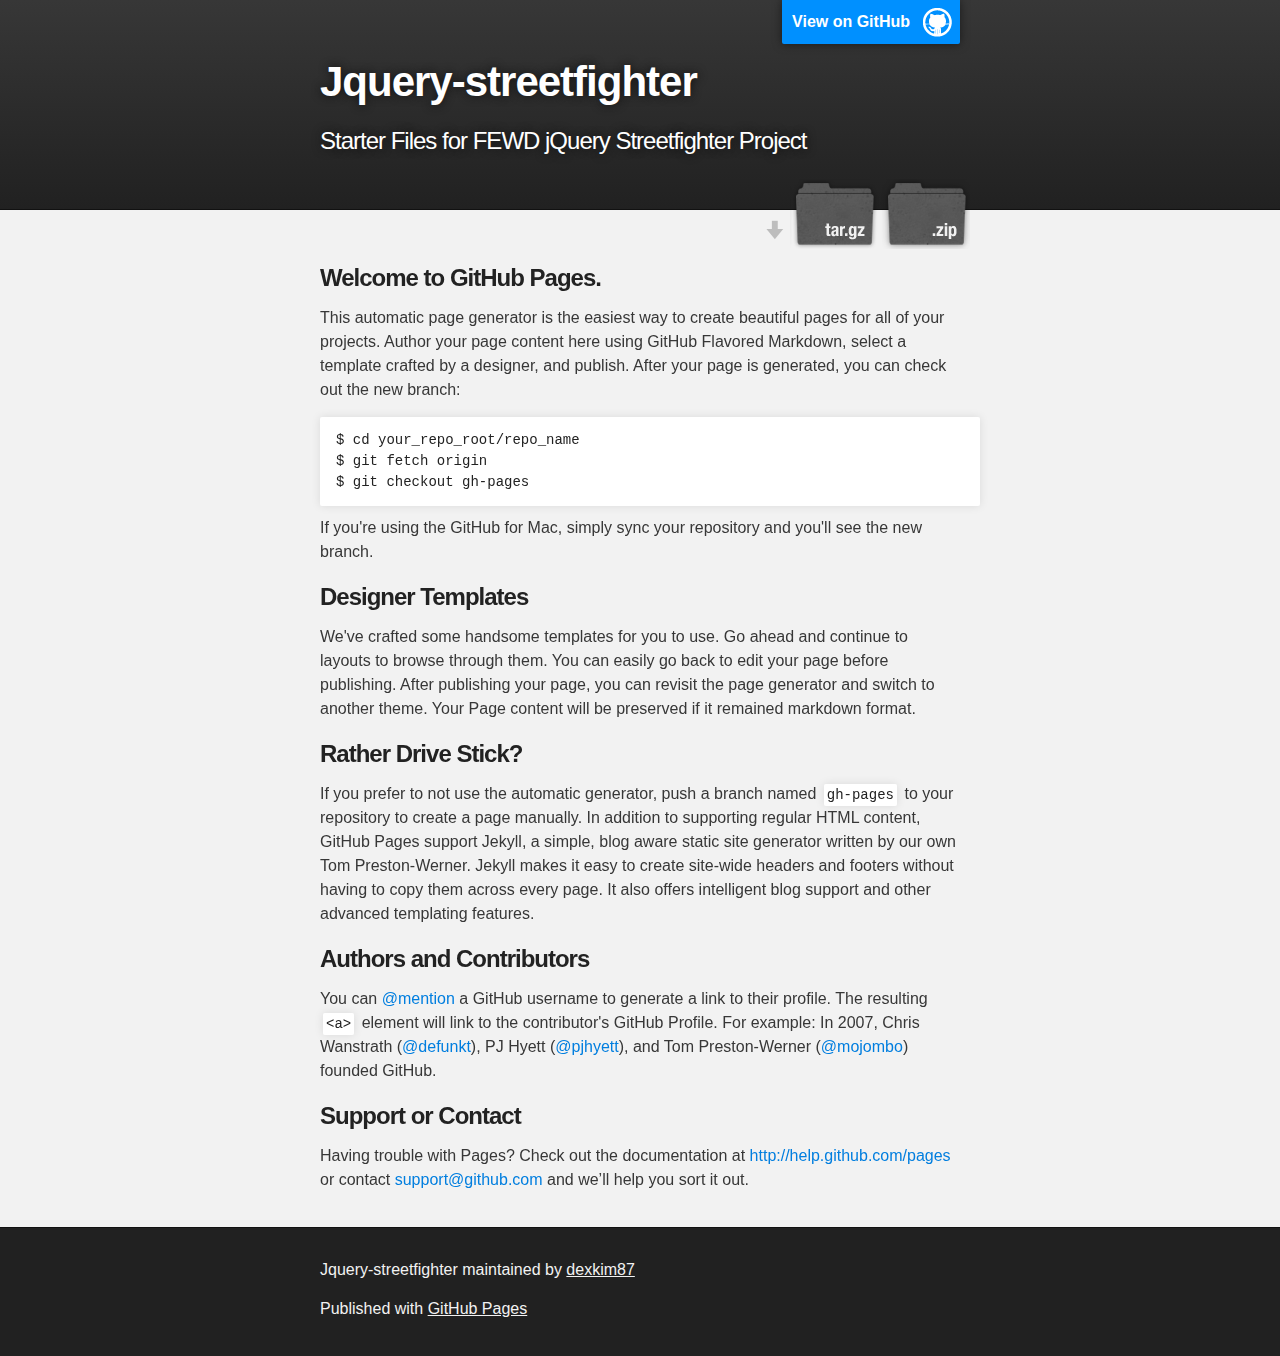
<file: index.html>
<!DOCTYPE html>
<html>

  <head>
    <meta charset='utf-8' />
    <meta http-equiv="X-UA-Compatible" content="chrome=1" />
    <meta name="description" content="Jquery-streetfighter : Starter Files for FEWD jQuery Streetfighter Project" />

    <link rel="stylesheet" type="text/css" media="screen" href="stylesheets/stylesheet.css">

    <title>Jquery-streetfighter</title>
  </head>

  <body>

    <!-- HEADER -->
    <div id="header_wrap" class="outer">
        <header class="inner">
          <a id="forkme_banner" href="https://github.com/dexkim87/jquery-streetfighter">View on GitHub</a>

          <h1 id="project_title">Jquery-streetfighter</h1>
          <h2 id="project_tagline">Starter Files for FEWD jQuery Streetfighter Project</h2>

            <section id="downloads">
              <a class="zip_download_link" href="https://github.com/dexkim87/jquery-streetfighter/zipball/master">Download this project as a .zip file</a>
              <a class="tar_download_link" href="https://github.com/dexkim87/jquery-streetfighter/tarball/master">Download this project as a tar.gz file</a>
            </section>
        </header>
    </div>

    <!-- MAIN CONTENT -->
    <div id="main_content_wrap" class="outer">
      <section id="main_content" class="inner">
        <h3>
<a name="welcome-to-github-pages" class="anchor" href="#welcome-to-github-pages"><span class="octicon octicon-link"></span></a>Welcome to GitHub Pages.</h3>

<p>This automatic page generator is the easiest way to create beautiful pages for all of your projects. Author your page content here using GitHub Flavored Markdown, select a template crafted by a designer, and publish. After your page is generated, you can check out the new branch:</p>

<pre><code>$ cd your_repo_root/repo_name
$ git fetch origin
$ git checkout gh-pages
</code></pre>

<p>If you're using the GitHub for Mac, simply sync your repository and you'll see the new branch.</p>

<h3>
<a name="designer-templates" class="anchor" href="#designer-templates"><span class="octicon octicon-link"></span></a>Designer Templates</h3>

<p>We've crafted some handsome templates for you to use. Go ahead and continue to layouts to browse through them. You can easily go back to edit your page before publishing. After publishing your page, you can revisit the page generator and switch to another theme. Your Page content will be preserved if it remained markdown format.</p>

<h3>
<a name="rather-drive-stick" class="anchor" href="#rather-drive-stick"><span class="octicon octicon-link"></span></a>Rather Drive Stick?</h3>

<p>If you prefer to not use the automatic generator, push a branch named <code>gh-pages</code> to your repository to create a page manually. In addition to supporting regular HTML content, GitHub Pages support Jekyll, a simple, blog aware static site generator written by our own Tom Preston-Werner. Jekyll makes it easy to create site-wide headers and footers without having to copy them across every page. It also offers intelligent blog support and other advanced templating features.</p>

<h3>
<a name="authors-and-contributors" class="anchor" href="#authors-and-contributors"><span class="octicon octicon-link"></span></a>Authors and Contributors</h3>

<p>You can <a href="https://github.com/blog/821" class="user-mention">@mention</a> a GitHub username to generate a link to their profile. The resulting <code>&lt;a&gt;</code> element will link to the contributor's GitHub Profile. For example: In 2007, Chris Wanstrath (<a href="https://github.com/defunkt" class="user-mention">@defunkt</a>), PJ Hyett (<a href="https://github.com/pjhyett" class="user-mention">@pjhyett</a>), and Tom Preston-Werner (<a href="https://github.com/mojombo" class="user-mention">@mojombo</a>) founded GitHub.</p>

<h3>
<a name="support-or-contact" class="anchor" href="#support-or-contact"><span class="octicon octicon-link"></span></a>Support or Contact</h3>

<p>Having trouble with Pages? Check out the documentation at <a href="http://help.github.com/pages">http://help.github.com/pages</a> or contact <a href="mailto:support@github.com">support@github.com</a> and we’ll help you sort it out.</p>
      </section>
    </div>

    <!-- FOOTER  -->
    <div id="footer_wrap" class="outer">
      <footer class="inner">
        <p class="copyright">Jquery-streetfighter maintained by <a href="https://github.com/dexkim87">dexkim87</a></p>
        <p>Published with <a href="http://pages.github.com">GitHub Pages</a></p>
      </footer>
    </div>

    

  </body>
</html>
</file>
<file: stylesheets/stylesheet.css>
/*******************************************************************************
Slate Theme for GitHub Pages
by Jason Costello, @jsncostello
*******************************************************************************/

@import url(pygment_trac.css);

/*******************************************************************************
MeyerWeb Reset
*******************************************************************************/

html, body, div, span, applet, object, iframe,
h1, h2, h3, h4, h5, h6, p, blockquote, pre,
a, abbr, acronym, address, big, cite, code,
del, dfn, em, img, ins, kbd, q, s, samp,
small, strike, strong, sub, sup, tt, var,
b, u, i, center,
dl, dt, dd, ol, ul, li,
fieldset, form, label, legend,
table, caption, tbody, tfoot, thead, tr, th, td,
article, aside, canvas, details, embed,
figure, figcaption, footer, header, hgroup,
menu, nav, output, ruby, section, summary,
time, mark, audio, video {
  margin: 0;
  padding: 0;
  border: 0;
  font: inherit;
  vertical-align: baseline;
}

/* HTML5 display-role reset for older browsers */
article, aside, details, figcaption, figure,
footer, header, hgroup, menu, nav, section {
  display: block;
}

ol, ul {
  list-style: none;
}

table {
  border-collapse: collapse;
  border-spacing: 0;
}

/*******************************************************************************
Theme Styles
*******************************************************************************/

body {
  box-sizing: border-box;
  color:#373737;
  background: #212121;
  font-size: 16px;
  font-family: 'Myriad Pro', Calibri, Helvetica, Arial, sans-serif;
  line-height: 1.5;
  -webkit-font-smoothing: antialiased;
}

h1, h2, h3, h4, h5, h6 {
  margin: 10px 0;
  font-weight: 700;
  color:#222222;
  font-family: 'Lucida Grande', 'Calibri', Helvetica, Arial, sans-serif;
  letter-spacing: -1px;
}

h1 {
  font-size: 36px;
  font-weight: 700;
}

h2 {
  padding-bottom: 10px;
  font-size: 32px;
  background: url('../images/bg_hr.png') repeat-x bottom;
}

h3 {
  font-size: 24px;
}

h4 {
  font-size: 21px;
}

h5 {
  font-size: 18px;
}

h6 {
  font-size: 16px;
}

p {
  margin: 10px 0 15px 0;
}

footer p {
  color: #f2f2f2;
}

a {
  text-decoration: none;
  color: #007edf;
  text-shadow: none;

  transition: color 0.5s ease;
  transition: text-shadow 0.5s ease;
  -webkit-transition: color 0.5s ease;
  -webkit-transition: text-shadow 0.5s ease;
  -moz-transition: color 0.5s ease;
  -moz-transition: text-shadow 0.5s ease;
  -o-transition: color 0.5s ease;
  -o-transition: text-shadow 0.5s ease;
  -ms-transition: color 0.5s ease;
  -ms-transition: text-shadow 0.5s ease;
}

a:hover, a:focus {text-decoration: underline;}

footer a {
  color: #F2F2F2;
  text-decoration: underline;
}

em {
  font-style: italic;
}

strong {
  font-weight: bold;
}

img {
  position: relative;
  margin: 0 auto;
  max-width: 739px;
  padding: 5px;
  margin: 10px 0 10px 0;
  border: 1px solid #ebebeb;

  box-shadow: 0 0 5px #ebebeb;
  -webkit-box-shadow: 0 0 5px #ebebeb;
  -moz-box-shadow: 0 0 5px #ebebeb;
  -o-box-shadow: 0 0 5px #ebebeb;
  -ms-box-shadow: 0 0 5px #ebebeb;
}

p img {
  display: inline;
  margin: 0;
  padding: 0;
  vertical-align: middle;
  text-align: center;
  border: none;
}

pre, code {
  width: 100%;
  color: #222;
  background-color: #fff;

  font-family: Monaco, "Bitstream Vera Sans Mono", "Lucida Console", Terminal, monospace;
  font-size: 14px;

  border-radius: 2px;
  -moz-border-radius: 2px;
  -webkit-border-radius: 2px;
}

pre {
  width: 100%;
  padding: 10px;
  box-shadow: 0 0 10px rgba(0,0,0,.1);
  overflow: auto;
}

code {
  padding: 3px;
  margin: 0 3px;
  box-shadow: 0 0 10px rgba(0,0,0,.1);
}

pre code {
  display: block;
  box-shadow: none;
}

blockquote {
  color: #666;
  margin-bottom: 20px;
  padding: 0 0 0 20px;
  border-left: 3px solid #bbb;
}


ul, ol, dl {
  margin-bottom: 15px
}

ul {
  list-style: inside;
  padding-left: 20px;
}

ol {
  list-style: decimal inside;
  padding-left: 20px;
}

dl dt {
  font-weight: bold;
}

dl dd {
  padding-left: 20px;
  font-style: italic;
}

dl p {
  padding-left: 20px;
  font-style: italic;
}

hr {
  height: 1px;
  margin-bottom: 5px;
  border: none;
  background: url('../images/bg_hr.png') repeat-x center;
}

table {
  border: 1px solid #373737;
  margin-bottom: 20px;
  text-align: left;
 }

th {
  font-family: 'Lucida Grande', 'Helvetica Neue', Helvetica, Arial, sans-serif;
  padding: 10px;
  background: #373737;
  color: #fff;
 }

td {
  padding: 10px;
  border: 1px solid #373737;
 }

form {
  background: #f2f2f2;
  padding: 20px;
}

/*******************************************************************************
Full-Width Styles
*******************************************************************************/

.outer {
  width: 100%;
}

.inner {
  position: relative;
  max-width: 640px;
  padding: 20px 10px;
  margin: 0 auto;
}

#forkme_banner {
  display: block;
  position: absolute;
  top:0;
  right: 10px;
  z-index: 10;
  padding: 10px 50px 10px 10px;
  color: #fff;
  background: url('../images/blacktocat.png') #0090ff no-repeat 95% 50%;
  font-weight: 700;
  box-shadow: 0 0 10px rgba(0,0,0,.5);
  border-bottom-left-radius: 2px;
  border-bottom-right-radius: 2px;
}

#header_wrap {
  background: #212121;
  background: -moz-linear-gradient(top, #373737, #212121);
  background: -webkit-linear-gradient(top, #373737, #212121);
  background: -ms-linear-gradient(top, #373737, #212121);
  background: -o-linear-gradient(top, #373737, #212121);
  background: linear-gradient(top, #373737, #212121);
}

#header_wrap .inner {
  padding: 50px 10px 30px 10px;
}

#project_title {
  margin: 0;
  color: #fff;
  font-size: 42px;
  font-weight: 700;
  text-shadow: #111 0px 0px 10px;
}

#project_tagline {
  color: #fff;
  font-size: 24px;
  font-weight: 300;
  background: none;
  text-shadow: #111 0px 0px 10px;
}

#downloads {
  position: absolute;
  width: 210px;
  z-index: 10;
  bottom: -40px;
  right: 0;
  height: 70px;
  background: url('../images/icon_download.png') no-repeat 0% 90%;
}

.zip_download_link {
  display: block;
  float: right;
  width: 90px;
  height:70px;
  text-indent: -5000px;
  overflow: hidden;
  background: url(../images/sprite_download.png) no-repeat bottom left;
}

.tar_download_link {
  display: block;
  float: right;
  width: 90px;
  height:70px;
  text-indent: -5000px;
  overflow: hidden;
  background: url(../images/sprite_download.png) no-repeat bottom right;
  margin-left: 10px;
}

.zip_download_link:hover {
  background: url(../images/sprite_download.png) no-repeat top left;
}

.tar_download_link:hover {
  background: url(../images/sprite_download.png) no-repeat top right;
}

#main_content_wrap {
  background: #f2f2f2;
  border-top: 1px solid #111;
  border-bottom: 1px solid #111;
}

#main_content {
  padding-top: 40px;
}

#footer_wrap {
  background: #212121;
}



/*******************************************************************************
Small Device Styles
*******************************************************************************/

@media screen and (max-width: 480px) {
  body {
    font-size:14px;
  }

  #downloads {
    display: none;
  }

  .inner {
    min-width: 320px;
    max-width: 480px;
  }

  #project_title {
  font-size: 32px;
  }

  h1 {
    font-size: 28px;
  }

  h2 {
    font-size: 24px;
  }

  h3 {
    font-size: 21px;
  }

  h4 {
    font-size: 18px;
  }

  h5 {
    font-size: 14px;
  }

  h6 {
    font-size: 12px;
  }

  code, pre {
    min-width: 320px;
    max-width: 480px;
    font-size: 11px;
  }

}
</file>
